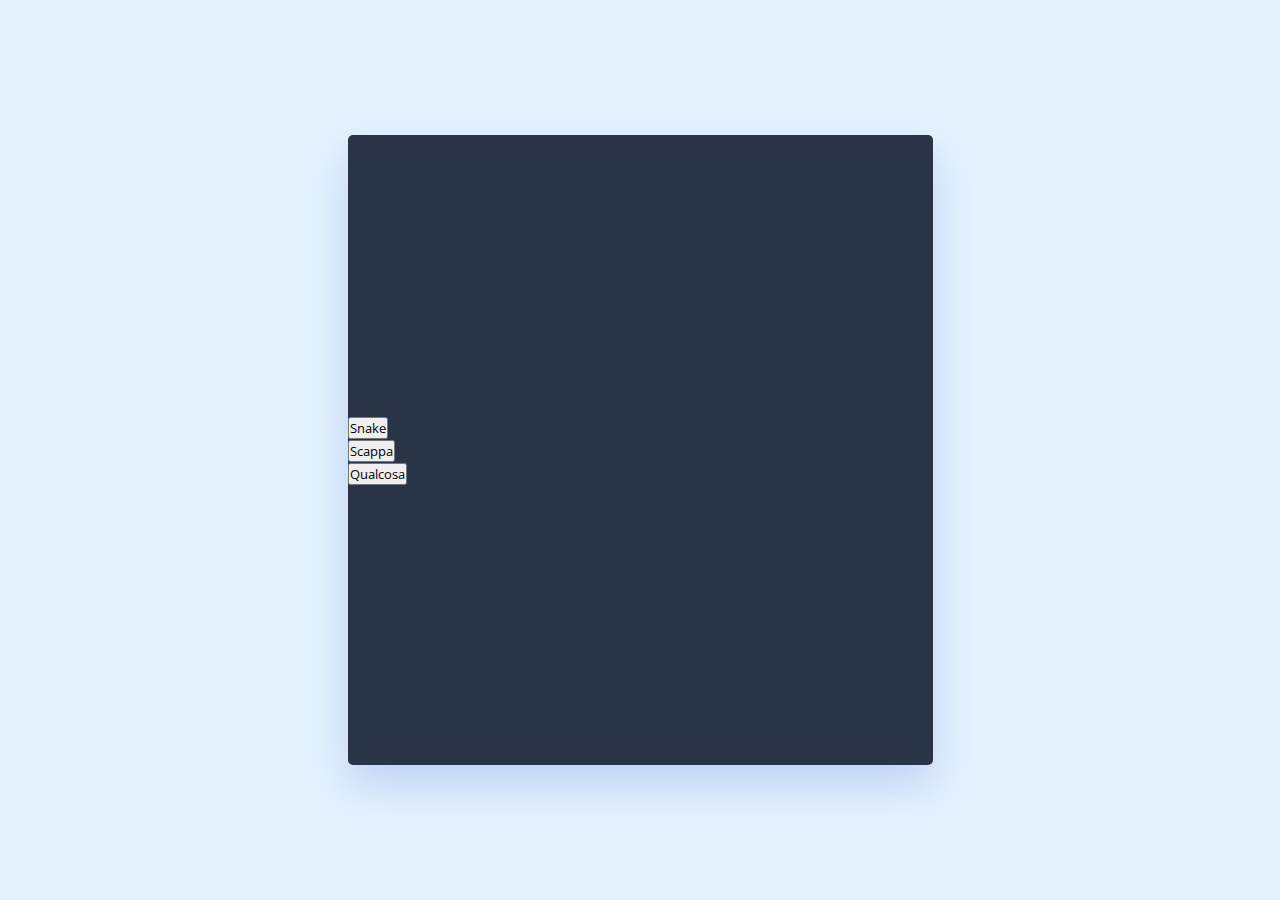
<file: index.html>
<!DOCTYPE html>
<!-- Coding By CodingNepal - youtube.com/codingnepal -->
<html lang="en" dir="ltr">
  <head>
    <meta charset="utf-8">
    <title>Snake Game JavaScript | CodingNepal</title>
    <link rel="stylesheet" href="style.css">
    <meta name="viewport" content="width=device-width, initial-scale=1.0">
    <link rel="stylesheet" href="https://cdnjs.cloudflare.com/ajax/libs/font-awesome/6.3.0/css/all.min.css">
    <script src="script.js" defer></script>
  </head>
  <body>
    <div class="wrapper">
      <!-- <div>Anche tu sei finito qui!</div>
      <div>Se ti stai annoiando gioca ad uno di questi giochi!</div>
      <div>Se c'è qualcun altro che si sta annoiando fai più punti di lui</div> -->
      <a href="Snake/index.html">
        <button>Snake</button>
      </a>
      <!-- <a href="single-pong-main/index.html">
        <button>Pong</button>
      </a> -->
      <a href="test/index.html">
        <button>Scappa</button>
      </a>
      <a href="Qualcosa/index.html">
        <button>Qualcosa</button>
      </a>
    </div>

  </body>
</html>
</file>
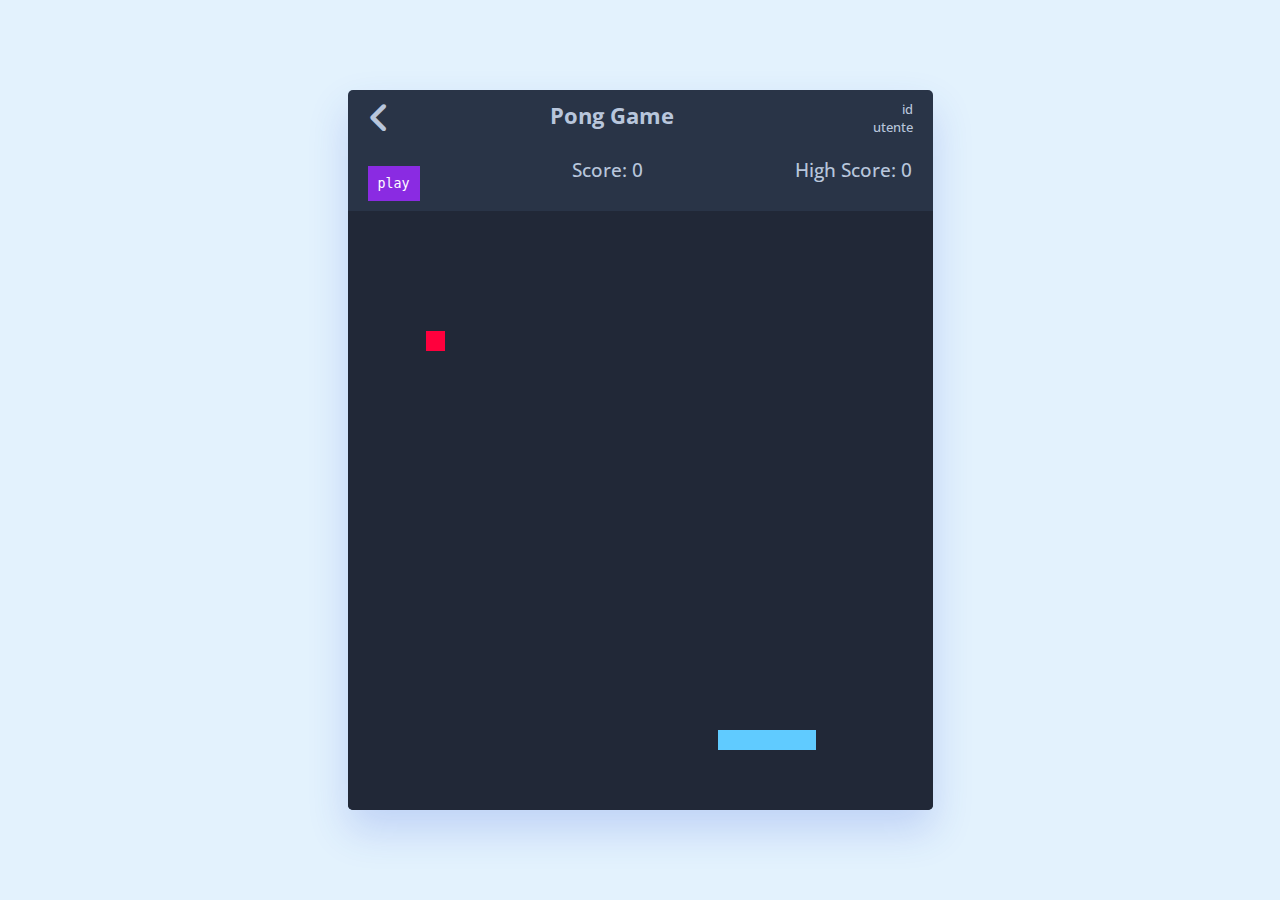
<file: Qualcosa/index.html>
<!DOCTYPE html>
<!-- Coding By CodingNepal - youtube.com/codingnepal -->
<html lang="en" dir="ltr">
  <head>
    <link rel="stylesheet" href="style.css">
    <meta name="viewport" content="width=device-width, initial-scale=1.0">
    <link rel="stylesheet" href="https://cdnjs.cloudflare.com/ajax/libs/font-awesome/6.3.0/css/all.min.css">
    <script src="script.js" defer></script>
  </head>
  <body>
    <div class="wrapper">
      <div class="game-details">
        <a href="/index.html" class="fa fa-angle-left" style="text-decoration:none; color: #B8C6DC; font-size:36px; width: 33%;"></a>
        <h3 style="width: 33%;">Pong Game</h3>
        <div style="width: 33%;">
          <span style="height: 50%; display: block; font-size: small; text-align: right;">id</span>
          <span style="height: 50%; display: block; font-size: small; text-align: right;">utente</span>
        </div> 
        
      </div>
      <div class="game-details">
        <div class="buttons">
          <button id="play_button" onclick="play()">play</button>
        </div>
        <span class="score">Score: 0</span>
        <span class="high-score">High Score: 0</span>
      </div>
      <div class="play-board"></div>
      
        <!-- <div class="buttons">
          <button id="play_button" onclick="play()">play</button>
        </div>
      </div>
      <script src="script.js" defer></script> -->
      <div class="controls">
        <i data-key="ArrowLeft" class="fa-solid fa-arrow-left-long"></i>
        <i data-key="ArrowUp" class="fa-solid fa-arrow-up-long"></i>
        <i data-key="ArrowRight" class="fa-solid fa-arrow-right-long"></i>
        <i data-key="ArrowDown" class="fa-solid fa-arrow-down-long"></i>
      </div>
    </div>

  </body>
  
</html>
</file>
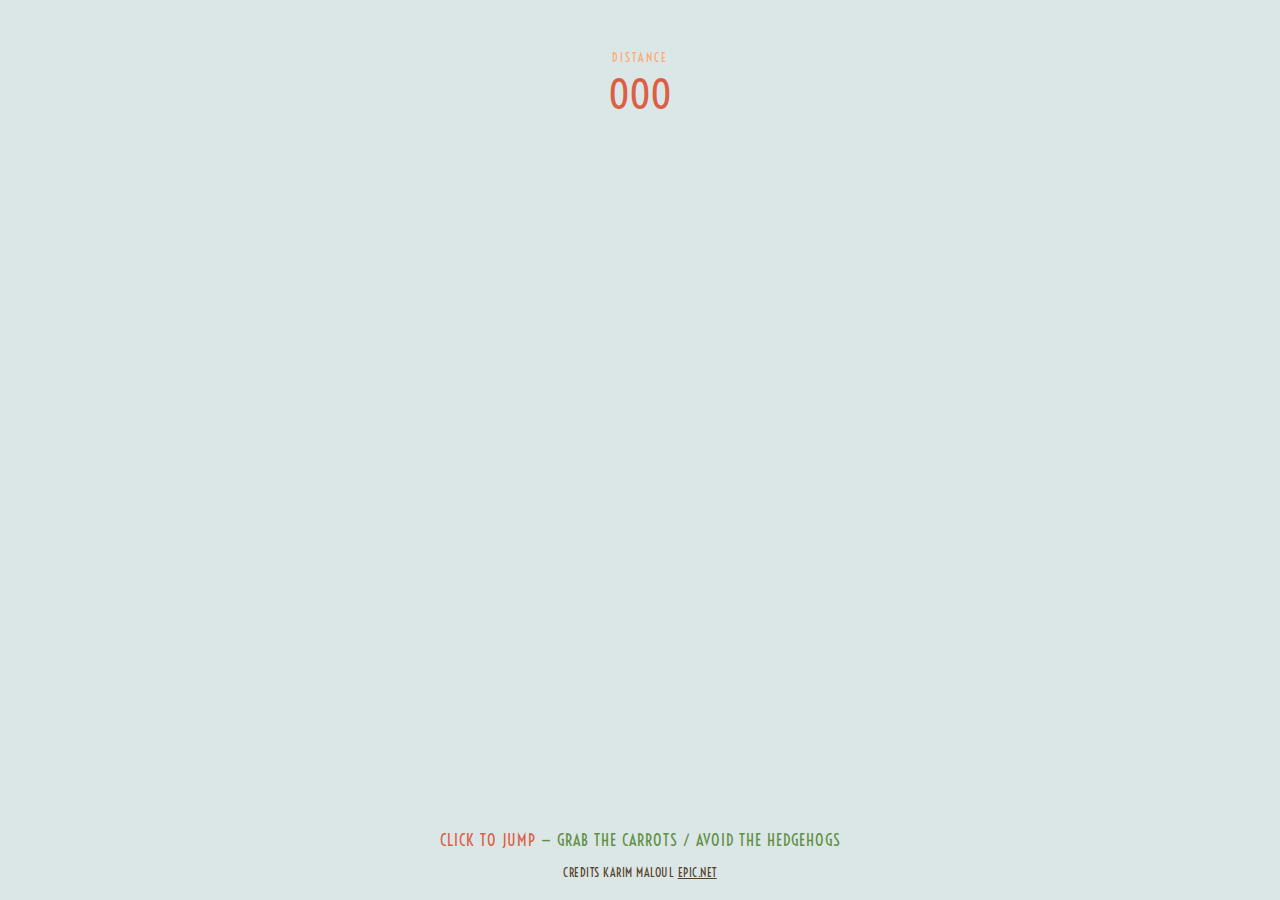
<file: Scappa/index.html>
<!DOCTYPE html>
<!-- Coding By CodingNepal - youtube.com/codingnepal -->
<html lang="en" dir="ltr">
  <head>
    <link rel="stylesheet" href="style.css">
    <meta name="viewport" content="width=device-width, initial-scale=1.0">
    <script src="script.js"></script>
  </head>
  <body>
<div id="world" />
<div id="gameoverInstructions">
  Game Over
</div>
<div id="dist">
    <div class="label">distance</div>
    <div id="distValue">000</div>
</div>

<div id="instructions">Click to jump<span class="lightInstructions"> — Grab the carrots / avoid the hedgehogs</span></div>


<div id="credits"> Credits
  Karim Maloul <a href="https://www.epic.net" target="blank">epic.net</a></p>
</div>
</body>
</html>
</file>
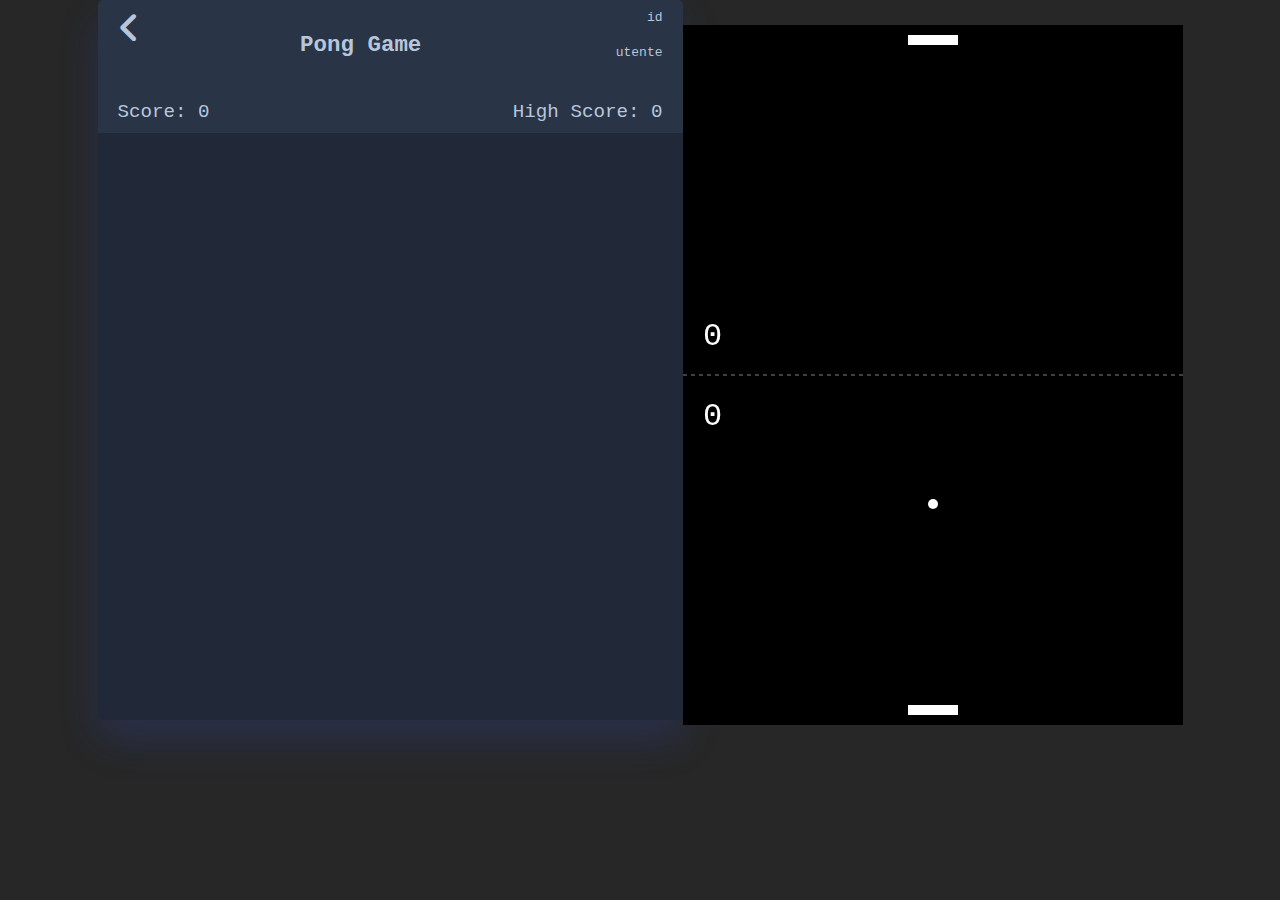
<file: single-pong-main/index.html>
<!DOCTYPE html>
<html lang="en">
<head>
    <meta charset="utf-8">
    <title>Pong Game</title>
    <link rel="stylesheet" href="style.css">
    <meta name="viewport" content="width=device-width, initial-scale=1.0">
    <link rel="stylesheet" href="https://cdnjs.cloudflare.com/ajax/libs/font-awesome/6.3.0/css/all.min.css">
    <script src="script.js" defer></script>
</head>
<body>
    <div class="wrapper">
      <div class="game-details">
        <a href="/index.html" class="fa fa-angle-left" style="text-decoration:none; color: #B8C6DC; font-size:36px; width: 33%;"></a>
        <h3 style="width: 33%;">Pong Game</h3>
        <div style="width: 33%;">
          <span style="height: 50%; display: block; font-size: small; text-align: right;">id</span>
          <span style="height: 50%; display: block; font-size: small; text-align: right;">utente</span>
        </div> 
        
      </div>
      <div class="game-details">
        <span class="score">Score: 0</span>
        <span class="high-score">High Score: 0</span>
      </div>
      <div class="play-board"></div>
      <div class="controls">
        <i data-key="ArrowLeft" class="fa-solid fa-arrow-left-long"></i>
        <i data-key="ArrowUp" class="fa-solid fa-arrow-up-long"></i>
        <i data-key="ArrowRight" class="fa-solid fa-arrow-right-long"></i>
        <i data-key="ArrowDown" class="fa-solid fa-arrow-down-long"></i>
      </div>
    </div>

  </body>
</html>
</file>
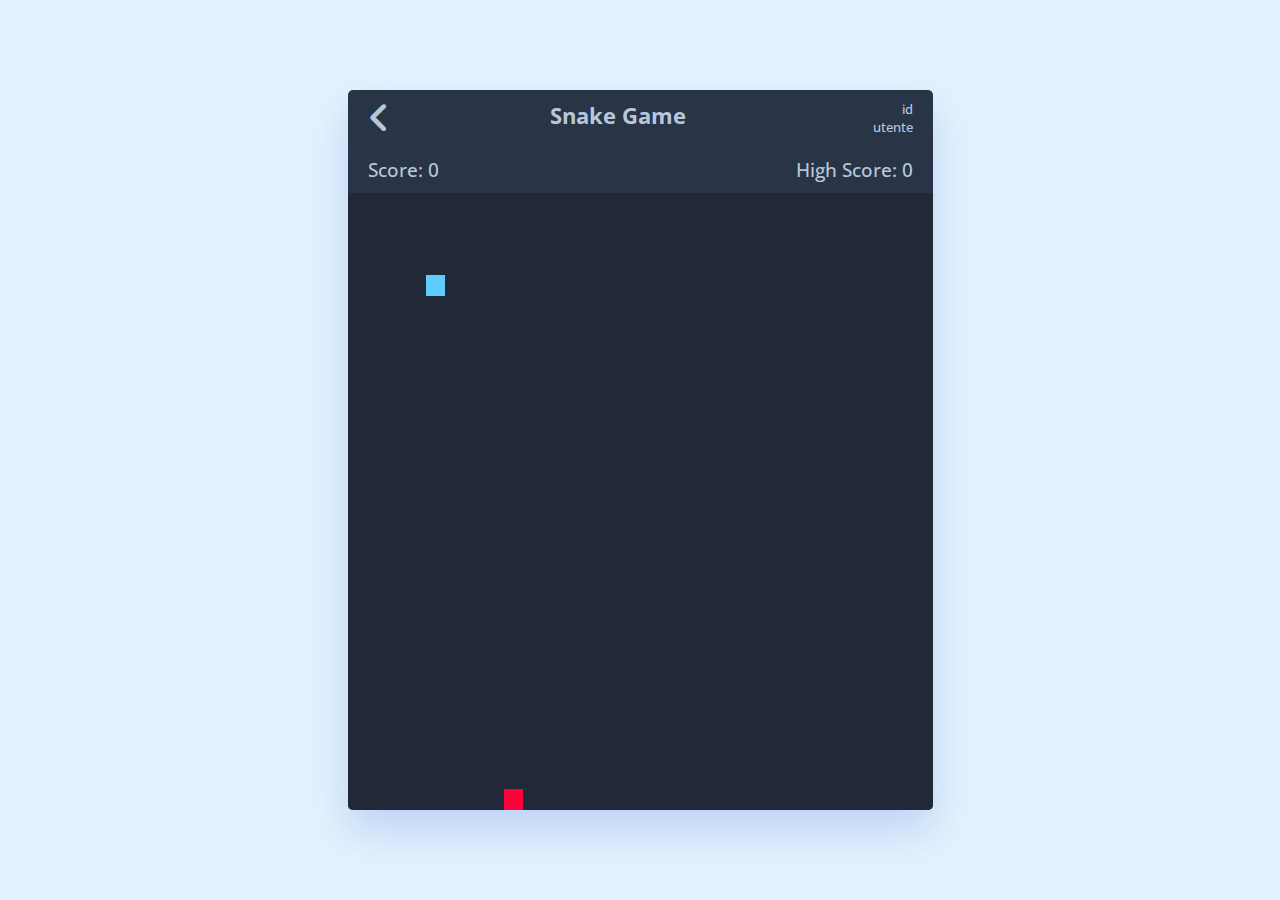
<file: Snake/index.html>
<!DOCTYPE html>
<!-- Coding By CodingNepal - youtube.com/codingnepal -->
<html lang="en" dir="ltr">
  <head>
    <meta charset="utf-8">
    <title>Snake Game JavaScript | CodingNepal</title>
    <link rel="stylesheet" href="style.css">
    <meta name="viewport" content="width=device-width, initial-scale=1.0">
    <link rel="stylesheet" href="https://cdnjs.cloudflare.com/ajax/libs/font-awesome/6.3.0/css/all.min.css">
    <script src="script.js" defer></script>
  </head>
  <body>
    <div class="wrapper">
      <div class="game-details">
        <a href="/index.html" class="fa fa-angle-left" style="text-decoration:none; color: #B8C6DC; font-size:36px; width: 33%;"></a>
        <h3 style="width: 33%;">Snake Game</h3>
        <div style="width: 33%;">
          <span style="height: 50%; display: block; font-size: small; text-align: right;">id</span>
          <span style="height: 50%; display: block; font-size: small; text-align: right;">utente</span>
        </div> 
        
      </div>
      <div class="game-details">
        <span class="score">Score: 0</span>
        <span class="high-score">High Score: 0</span>
      </div>
      <div class="play-board"></div>
      <div class="controls">
        <i data-key="ArrowLeft" class="fa-solid fa-arrow-left-long"></i>
        <i data-key="ArrowUp" class="fa-solid fa-arrow-up-long"></i>
        <i data-key="ArrowRight" class="fa-solid fa-arrow-right-long"></i>
        <i data-key="ArrowDown" class="fa-solid fa-arrow-down-long"></i>
      </div>
    </div>

  </body>
</html>
</file>
<file: style.css>
/* Import Google font */
@import url('https://fonts.googleapis.com/css2?family=Open+Sans:wght@400;500;600;700&display=swap');
* {
  margin: 0;
  padding: 0;
  box-sizing: border-box;
  font-family: 'Open Sans', sans-serif;
}
body {
  display: flex;
  align-items: center;
  justify-content: center;
  min-height: 100vh;
  background: #E3F2FD;
}
.wrapper {
  width: 65vmin;
  height: 70vmin;
  display: flex;
  overflow: hidden;
  flex-direction: column;
  justify-content: center;
  border-radius: 5px;
  background: #293447;
  box-shadow: 0 20px 40px rgba(52, 87, 220, 0.2);
}
.game-details {
  color: #B8C6DC;
  font-weight: 500;
  font-size: 1.2rem;
  padding: 20px 27px;
  display: flex;
  justify-content: space-between;
}
.play-board {
  height: 100%;
  width: 100%;
  display: grid;
  background: #212837;
  grid-template: repeat(30, 1fr) / repeat(30, 1fr);
}
.play-board .food {
  background: #FF003D;
}
.play-board .head {
  background: #60CBFF;
}

.controls {
  display: none;
  justify-content: space-between;
}
.controls i {
  padding: 25px 0;
  text-align: center;
  font-size: 1.3rem;
  color: #B8C6DC;
  width: calc(100% / 4);
  cursor: pointer;
  border-right: 1px solid #171B26;
}

@media screen and (max-width: 800px) {
  .wrapper {
    width: 90vmin;
    height: 115vmin;
  }
  .game-details {
    font-size: 1rem;
    padding: 15px 27px;
  }
  .controls {
    display: flex;
  }
  .controls i {
    padding: 15px 0;
    font-size: 1rem;
  }
}
</file>
<file: Qualcosa/style.css>
@import url('https://fonts.googleapis.com/css2?family=Open+Sans:wght@400;500;600;700&display=swap');
* {
  margin: 0;
  padding: 0;
  box-sizing: border-box;
  font-family: 'Open Sans', sans-serif;
}
body {
  display: flex;
  align-items: center;
  justify-content: center;
  min-height: 100vh;
  background: #E3F2FD;
}

/* body {
  margin: 0;
  height: 100vh;
  display: flex;
  flex-direction: column;
  justify-content: center;
  align-items: center;
  font-family: monospace;
} */
/* canvas {
  background-color: blue;
} */

#play_button {
  margin-top: 10px;
  padding: 10px;
  border: none;
  background-color: blueviolet;
  color: white;
  font-family: monospace;
}

#play_button:disabled {
  color: rgb(155, 155, 155);
}

.wrapper {
  width: 65vmin;
  height: 80vmin;
  display: flex;
  overflow: hidden;
  flex-direction: column;
  justify-content: center;
  border-radius: 5px;
  background: #293447;
  box-shadow: 0 20px 40px rgba(52, 87, 220, 0.2);
}
.game-details {
  color: #B8C6DC;
  font-weight: 500;
  font-size: 1.2rem;
  padding: 10px 20px;
  display: flex;
  justify-content: space-between;
}
.play-board {
  height: 100%;
  width: 100%;
  display: grid;
  background: #212837;
  grid-template: repeat(30, 1fr) / repeat(30, 1fr);
}
.play-board .food {
  background: #FF003D;
}
.play-board .head {
  background: #60CBFF;
}

.controls {
  display: none;
  justify-content: space-between;
}
.controls i {
  padding: 25px 0;
  text-align: center;
  font-size: 1.3rem;
  color: #B8C6DC;
  width: calc(100% / 4);
  cursor: pointer;
  border-right: 1px solid #171B26;
}


@media screen and (max-width: 800px) {
  .wrapper {
    width: 90vmin;
    height: 115vmin;
  }
  .game-details {
    font-size: 1rem;
    padding: 15px 27px;
  }
  .controls {
    display: flex;
  }
  .controls i {
    padding: 15px 0;
    font-size: 1rem;
  }
}
</file>
<file: Scappa/style.css>
@import url('https://fonts.googleapis.com/css?family=Voltaire');

html, body {
  height: 100%;
  padding: 0;
  margin: 0;
}
*, *:before, *:after {
  box-sizing: border-box;
  -webkit-tap-highlight-color: transparent;

}

blockquote, dd, div, dl, dt, form, h1, h2, h3, h4, h5, h6, li, ol, p, pre, td, th, ul {
  margin: 0;
  padding: 0;
}

#world{
  position: absolute;
  width:100%;
  height: 100%;
  background-color: #dbe6e6;
  overflow: hidden;
}


#gameoverInstructions{
  position:absolute;
  font-family:'Voltaire', sans-serif;
  font-weight:bold;
  text-transform: uppercase;
  font-size:120px;
  text-align:center;
  color:#ffc5a2;
  opacity:0;
  left:50%;
  top:50%;
  width:100%;
  transform : translate(-50%,-100%);
  user-select: none;
  transition: all 500ms ease-in-out;
}
#gameoverInstructions.show {
  opacity:1;
  transform : translate(-50%,-50%);
  transition: all 500ms ease-in-out;
}


#dist{
  position:absolute;
  left:50%;
  top:50px;
  transform:translate(-50%,0%);
  user-select: none;  
}

.label{
  position:relative;
  font-family:'Voltaire', sans-serif;
  text-transform:uppercase;
  color:#ffa873;
  font-size:12px;
  letter-spacing:2px;
  text-align:center;
  margin-bottom:5px;
}


#distValue{
  position:relative;
  text-transform:uppercase;
  color:#dc5f45;
  font-size:40px;
  font-family:'Voltaire';
  text-align:center;
}

#credits{
  position:absolute;
  width:100%;
  margin: auto;
  bottom:0;
  margin-bottom:20px;
  font-family:'Voltaire', sans-serif;
  color:#544027;
  font-size:12px;
  letter-spacing:0.5px;
  text-transform: uppercase;
  text-align : center;
  user-select: none;  
}
#credits a {
  color:#544027;
  
}

#credits a:hover {
  color:#dc5f45;
}

#instructions{
  position:absolute;
  width:100%;
  bottom:0;
  margin: auto;
  margin-bottom:50px;
  font-family:'Voltaire', sans-serif;
  color:#dc5f45;
  font-size:16px;
  letter-spacing:1px;
  text-transform: uppercase;
  text-align : center;
  user-select: none;
}
.lightInstructions {
  color:#5f9042;
}
</file>
<file: single-pong-main/style.css>
body {
  margin: 0;
  background-color: rgb(39, 39, 39);
  display: flex;
  justify-content: center;
  font-family: "Courier New", Courier, monospace;
}

canvas {
  margin-top: 25px;
  z-index: 10;
}

.game-over-container {
  position: absolute;
  top: 50%;
  left: 50%;
  transform: translate(-50%, -50%);
  width: 500px;
  height: 700px;
  background-color: rgb(56, 56, 56);
  margin-top: -4px;
  z-index: 11;
  display: flex;
  flex-direction: column;
  justify-content: center;
  align-items: center;
  color: whitesmoke;
}

button {
  cursor: pointer;
  color: rgb(0, 0, 0);
  background-color: rgb(195, 195, 195);
  border: none;
  height: 50px;
  width: 200px;
  border-radius: 5px;
  font-size: 20px;
  font-family: "Courier New", Courier, monospace;
}

button:hover {
  filter: brightness(80%);
}

button:active {
  transform: scale(0.95);
}

button:focus {
  outline: none;
}
.wrapper {
  width: 65vmin;
  height: 80vmin;
  display: flex;
  overflow: hidden;
  flex-direction: column;
  justify-content: center;
  border-radius: 5px;
  background: #293447;
  box-shadow: 0 20px 40px rgba(52, 87, 220, 0.2);
}
.game-details {
  color: #B8C6DC;
  font-weight: 500;
  font-size: 1.2rem;
  padding: 10px 20px;
  display: flex;
  justify-content: space-between;
}
.play-board {
  height: 100%;
  width: 100%;
  display: grid;
  background: #212837;
  grid-template: repeat(30, 1fr) / repeat(30, 1fr);
}
.play-board .food {
  background: #FF003D;
}
.play-board .head {
  background: #60CBFF;
}

.controls {
  display: none;
  justify-content: space-between;
}
.controls i {
  padding: 25px 0;
  text-align: center;
  font-size: 1.3rem;
  color: #B8C6DC;
  width: calc(100% / 4);
  cursor: pointer;
  border-right: 1px solid #171B26;
}


@media screen and (max-width: 800px) {
  .wrapper {
    width: 90vmin;
    height: 115vmin;
  }
  .game-details {
    font-size: 1rem;
    padding: 15px 27px;
  }
  .controls {
    display: flex;
  }
  .controls i {
    padding: 15px 0;
    font-size: 1rem;
  }
}

/* Montior and Larger */
@media screen and (min-width: 1800px) {
  canvas {
    margin-top: 100px;
  }

  .game-over-container {
    margin-top: -19px;
  }
}

/* Large Smartphone (Vertical) */
@media screen and (max-width: 500px) {
  canvas {
    width: 100%;
    height: 700px;
    margin-top: 50px;
  }

  .game-over-container {
    width: 100%;
    height: 700px;
  }
}
</file>
<file: Snake/style.css>
/* Import Google font */
@import url('https://fonts.googleapis.com/css2?family=Open+Sans:wght@400;500;600;700&display=swap');
* {
  margin: 0;
  padding: 0;
  box-sizing: border-box;
  font-family: 'Open Sans', sans-serif;
}
body {
  display: flex;
  align-items: center;
  justify-content: center;
  min-height: 100vh;
  background: #E3F2FD;
}
.wrapper {
  width: 65vmin;
  height: 80vmin;
  display: flex;
  overflow: hidden;
  flex-direction: column;
  justify-content: center;
  border-radius: 5px;
  background: #293447;
  box-shadow: 0 20px 40px rgba(52, 87, 220, 0.2);
}
.game-details {
  color: #B8C6DC;
  font-weight: 500;
  font-size: 1.2rem;
  padding: 10px 20px;
  display: flex;
  justify-content: space-between;
}
.play-board {
  height: 100%;
  width: 100%;
  display: grid;
  background: #212837;
  grid-template: repeat(30, 1fr) / repeat(30, 1fr);
}
.play-board .food {
  background: #FF003D;
}
.play-board .head {
  background: #60CBFF;
}

.controls {
  display: none;
  justify-content: space-between;
}
.controls i {
  padding: 25px 0;
  text-align: center;
  font-size: 1.3rem;
  color: #B8C6DC;
  width: calc(100% / 4);
  cursor: pointer;
  border-right: 1px solid #171B26;
}


@media screen and (max-width: 800px) {
  .wrapper {
    width: 90vmin;
    height: 115vmin;
  }
  .game-details {
    font-size: 1rem;
    padding: 15px 27px;
  }
  .controls {
    display: flex;
  }
  .controls i {
    padding: 15px 0;
    font-size: 1rem;
  }
}
</file>
